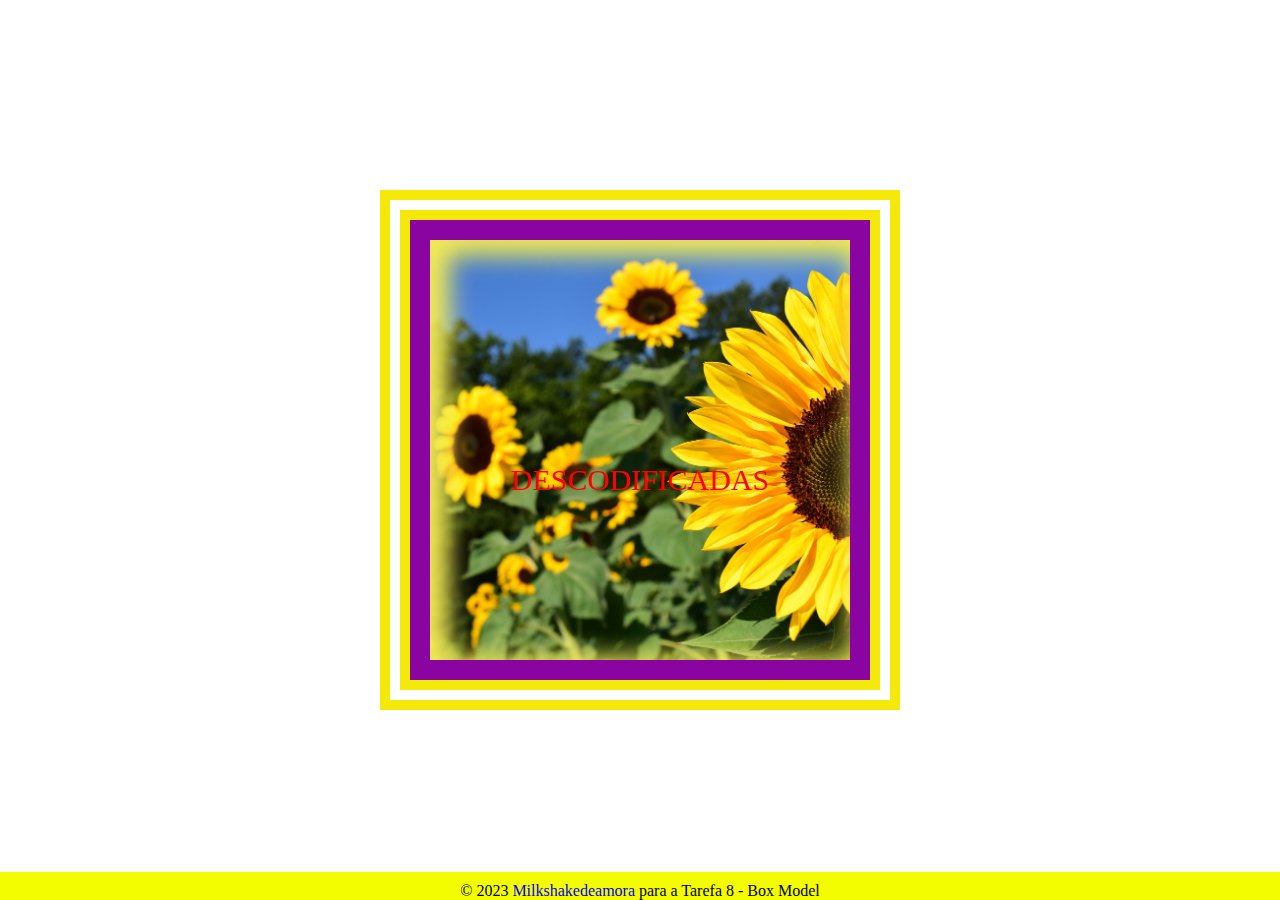
<file: Tarefa 8 - Box Model/index.html>
<!DOCTYPE html>
<html lang="pt-br">
<head>
    <meta charset="UTF-8">
    <meta name="viewport" content="width=device-width, initial-scale=1.0">
    <link rel="stylesheet" href="style.css">
    <title>Tarefa 8 - Box Model</title>
   
</head>
<body>
    <div class="container">
        <p>DESCODIFICADAS</p>
    </div>

    <footer>
        &copy; 2023 <a href="https://github.com/milkshakedeamora">Milkshakedeamora</a> para a Tarefa 8 - Box Model 
    </footer>
</body>
</html>
</file>
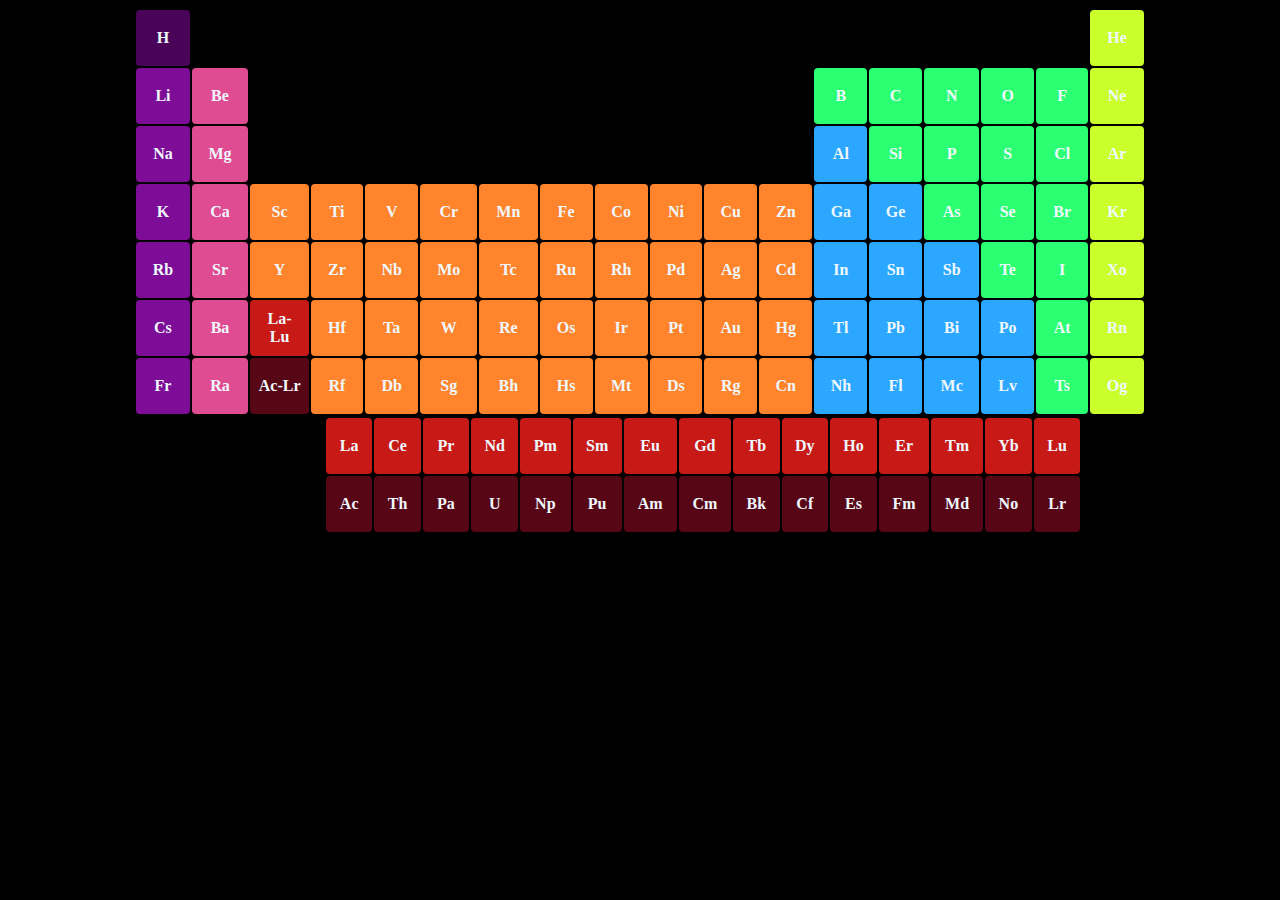
<file: Trilha 2/Tarefa 5 - Tabela periódica/index.html>
<!DOCTYPE html>
<html lang="pt-br">
<head>
<meta charset="UTF-8">
<meta name="viewport" content="width=device-width, initial-scale=1.0">
<title>Tabela Periódica</title>
<style>
    *{
        color: aliceblue;
        font-weight: 900;
        background-color: black;
    }
    table {
        border: none;        
        width: 80%;
        margin: auto;
    }
    th, td {
        
        padding: 8px;
        text-align: center;
        border-radius: 4px;        
        width: 20px;
        height: 40px;
    }
    .roxo{
        background-color: #7d0c96;
    }
    .rosa{
        background-color: #e04c91;
    }
    .laranja{
        background-color: #ff842b;
    }
    .azul{
        background-color: #2ba7ff;
    }
    .verde{
        background-color: #2bff72;
    }
    .amarelo{
        background-color: #caff2b;
    }
    .vermelho{
        background-color: #c71916;
    }

    .vinho{
        background-color: #570616;
    }
</style>
</head>
<body>

<table>
    
    <tr>
        
        <td style = "background-color: #490359;">H</td>
        <td colspan="16"></td>
        <td class="amarelo">He</td>
    </tr>
    <tr>
        
        <td class="roxo">Li</td>
        <td class="rosa">Be</td>
        <td colspan="10"></td>
        <td class="verde">B</td>
        <td class="verde">C</td>
        <td class="verde">N</td>
        <td class="verde">O</td>
        <td class="verde">F</td>
        <td class="amarelo">Ne</td>
    </tr>
    <tr>
        
        <td class="roxo">Na</td>
        <td class="rosa">Mg</td>
        <td colspan="10"></td>
        <td class="azul">Al</td>
        <td class="verde">Si</td>
        <td class="verde">P</td>
        <td class="verde">S</td>
        <td class="verde">Cl</td>
        <td class="amarelo">Ar</td>
    </tr>
    <tr>
        
        <td class="roxo">K</td>
        <td class="rosa">Ca</td>        
        <td td class="laranja">Sc</td>
        <td class="laranja">Ti</td>
        <td class="laranja">V</td>
        <td class="laranja">Cr</td>
        <td class="laranja">Mn</td>
        <td class="laranja">Fe</td>
        <td class="laranja">Co</td>
        <td class="laranja">Ni</td>        
        <td class="laranja">Cu</td>
        <td class="laranja">Zn</td>
        <td class="azul">Ga</td>
        <td class="azul">Ge</td>
        <td class="verde">As</td>
        <td class="verde">Se</td>
        <td class="verde">Br</td>
        <td class="amarelo">Kr</td>     

    </tr>
    <tr>
        
        <td class="roxo">Rb</td>
        <td class="rosa">Sr</td>        
        <td class="laranja">Y</td>
        <td class="laranja">Zr</td>
        <td class="laranja">Nb</td>
        <td class="laranja">Mo</td>
        <td class="laranja">Tc</td>
        <td class="laranja">Ru</td>
        <td class="laranja">Rh</td>
        <td class="laranja">Pd</td>        
        <td class="laranja">Ag</td>        
        <td class="laranja">Cd</td>
        <td class="azul">In</td>
        <td class="azul">Sn</td>
        <td class="azul">Sb</td>
        <td class="verde">Te</td>
        <td class="verde">I</td>  
        <td class="amarelo">Xo</td>   

    </tr>
    <tr>
        
        <td class="roxo">Cs</td>
        <td class="rosa">Ba</td>        
        <td class="vermelho">La-Lu</td>
        <td class="laranja">Hf</td>
        <td class="laranja">Ta</td>
        <td class="laranja">W</td>
        <td class="laranja">Re</td>
        <td class="laranja">Os</td>
        <td class="laranja">Ir</td>
        <td class="laranja">Pt</td>        
        <td class="laranja">Au</td>
        <td class="laranja">Hg</td>
        <td class="azul">Tl</td>
        <td class="azul">Pb</td>
        <td class="azul">Bi</td>
        <td class="azul">Po</td>
        <td class="verde">At</td>
        <td class="amarelo">Rn</td>     

    </tr>

    <tr>
        
        <td class="roxo">Fr</td>
        <td class="rosa">Ra</td>        
        <td class="vinho">Ac-Lr</td>
        <td class="laranja">Rf</td>
        <td class="laranja">Db</td>
        <td class="laranja">Sg</td>
        <td class="laranja">Bh</td>
        <td class="laranja">Hs</td>
        <td class="laranja">Mt</td>
        <td class="laranja">Ds</td>        
        <td class="laranja">Rg</td>
        <td class="laranja">Cn</td>
        <td class="azul">Nh</td>
        <td class="azul">Fl</td>
        <td class="azul">Mc</td>
        <td class="azul">Lv</td>
        <td class="verde">Ts</td>
        <td class="amarelo">Og</td>     

    </tr>
    
</table>

<table style = "width: 60%; margin-left: 25%; ">
    <tr>
        
        
        <td class="vermelho">La</td>
        <td class="vermelho">Ce</td>
        <td class="vermelho">Pr</td>
        <td class="vermelho">Nd</td>
        <td class="vermelho">Pm</td>
        <td class="vermelho">Sm</td>
        <td class="vermelho">Eu</td>        
        <td class="vermelho">Gd</td>
        <td class="vermelho">Tb</td>
        <td class="vermelho">Dy</td>
        <td class="vermelho">Ho</td>
        <td class="vermelho">Er</td>
        <td class="vermelho">Tm</td>
        <td class="vermelho">Yb</td>
        <td class="vermelho">Lu</td>     

    </tr>

    <tr>
        
        
        <td class="vinho">Ac</td>
        <td class="vinho">Th</td>
        <td class="vinho">Pa</td>
        <td class="vinho">U</td>
        <td class="vinho">Np</td>
        <td class="vinho">Pu</td>
        <td class="vinho">Am</td>        
        <td class="vinho">Cm</td>
        <td class="vinho">Bk</td>
        <td class="vinho">Cf</td>
        <td class="vinho">Es</td>
        <td class="vinho">Fm</td>
        <td class="vinho">Md</td>
        <td class="vinho">No</td>
        <td class="vinho">Lr</td>     

    </tr>
</table>

</body>
</html>
</file>
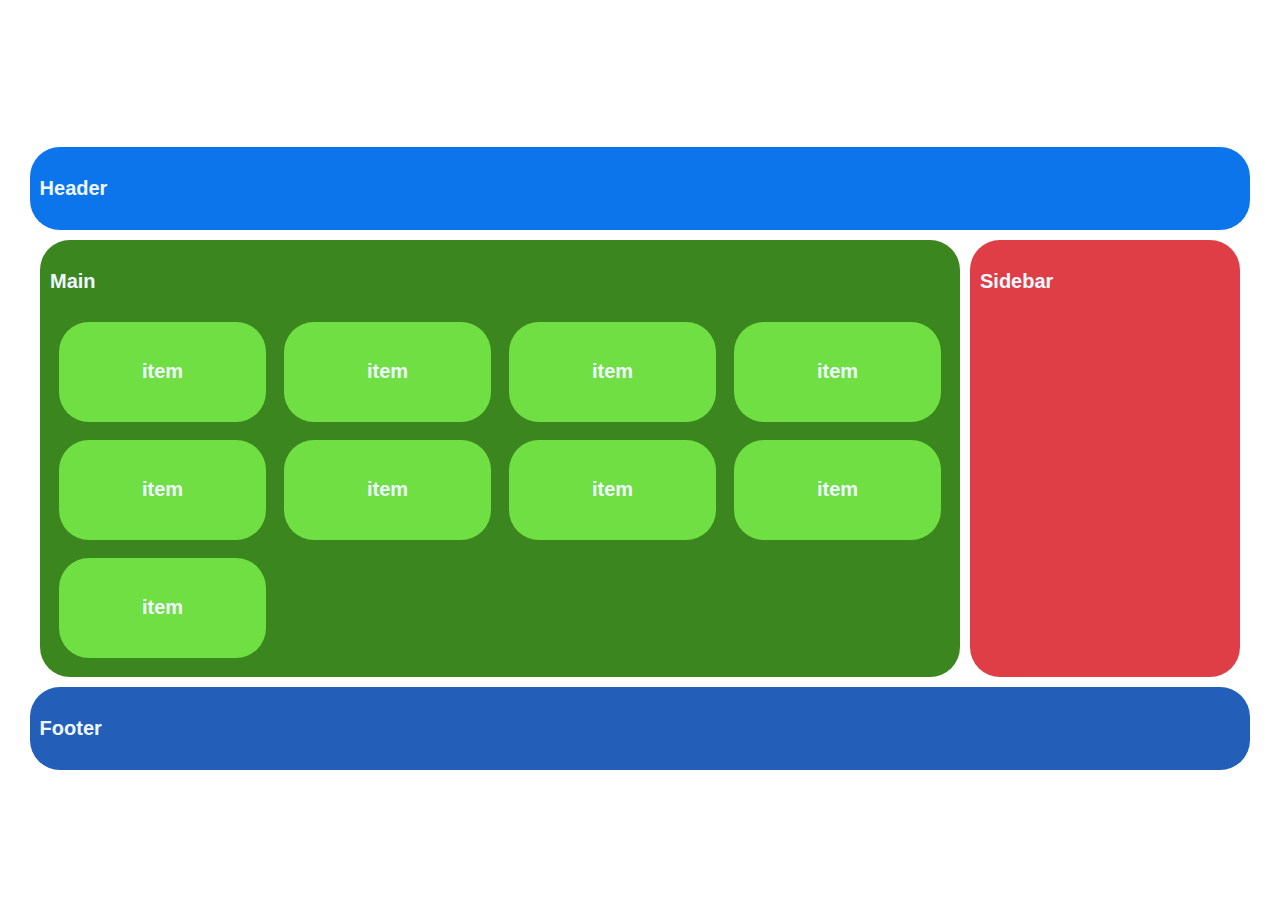
<file: Trilha 2/Tarefa 9 - Reproduzir uma imagem utilizando flexbox/index.html>
<!DOCTYPE html>
<html lang="en">

<head>
    <meta charset="UTF-8">
    <meta name="viewport" content="width=device-width, initial-scale=1.0">
    <link rel="stylesheet" href="style.css">
    <title>Document</title>
</head>

<body>
    <header>
        <p>Header</p>
    </header>
    <div class="main">
        <main>
            <p>Main</p>
            <div class="div">
            <div>item</div>
            <div>item</div>
            <div>item</div>
            <div>item</div>
            <div>item</div>
            <div>item</div>
            <div>item</div>
            <div>item</div>
            <div>item</div>
            </div>
            
        </main>
        <nav>
            <p>Sidebar</p>
        </nav>

    </div>

    <footer>
        <p>Footer</p>
    </footer>

</body>

</html>
</file>
<file: Tarefa 8 - Box Model/style.css>
html, body {
    margin: 0;
    padding: 0;
    border: 0;
    height: 100%;
    display: flex;
    align-items: center;
    justify-content: center;
}

.container {
    width: 400px;
    height: 400px;
    background-image: url(./imgGirrasol.jpeg);
    background-size: cover;
    border: 20px solid #8a04a2;
    box-shadow: inset 10px 6px 23px 10px #f2ea55;
    padding: 10px;
    outline: 30px double #f5e90a;;
    text-align: center;
}

p {
    font-size: 30px;
    color:red;
    line-height: 400px;
}

footer {
    text-align: center;
    background-color: #f4fc00;
    color: black;
    padding-top: 10px;
    width: 100vw;
    position: absolute;
    bottom: 0;
}
a{
    text-decoration: none;
}
</file>
<file: Trilha 2/Tarefa 9 - Reproduzir uma imagem utilizando flexbox/style.css>
body {
    display: flex;
    flex-direction: column;
    align-items: center;
    justify-content: center;
    min-height: 100vh;
}

header {
    width: 95%;
    background-color: #0c75ec;
}
footer, main, header, nav{
    border-radius: 30px;
    margin: 5px;
    padding: 10px;
    
}
p, div{
    color: aliceblue;
    font-weight:900;
    font-size: 20px;
    font-family:'Gill Sans', 'Gill Sans MT', sans-serif;
   }
main {
    
    background-color: #3c861f;
}
.div{
    display: flex;
    flex-wrap: wrap;
}
.div div{
    width: 100px;
    height: 100px;
    background-color: #6fdf43;
    border-radius: 30px;
    margin: 1%;  
    display: flex;
    align-items: center;
    justify-content: center;
    flex-basis: 23%;

    
}

.main {
    display: flex;
    flex-direction: row;
}

nav {
    width: 250px;
    background-color: #e03e46;
}

footer {
    width: 95%;
    background-color: #235fb8;
   
}
</file>
